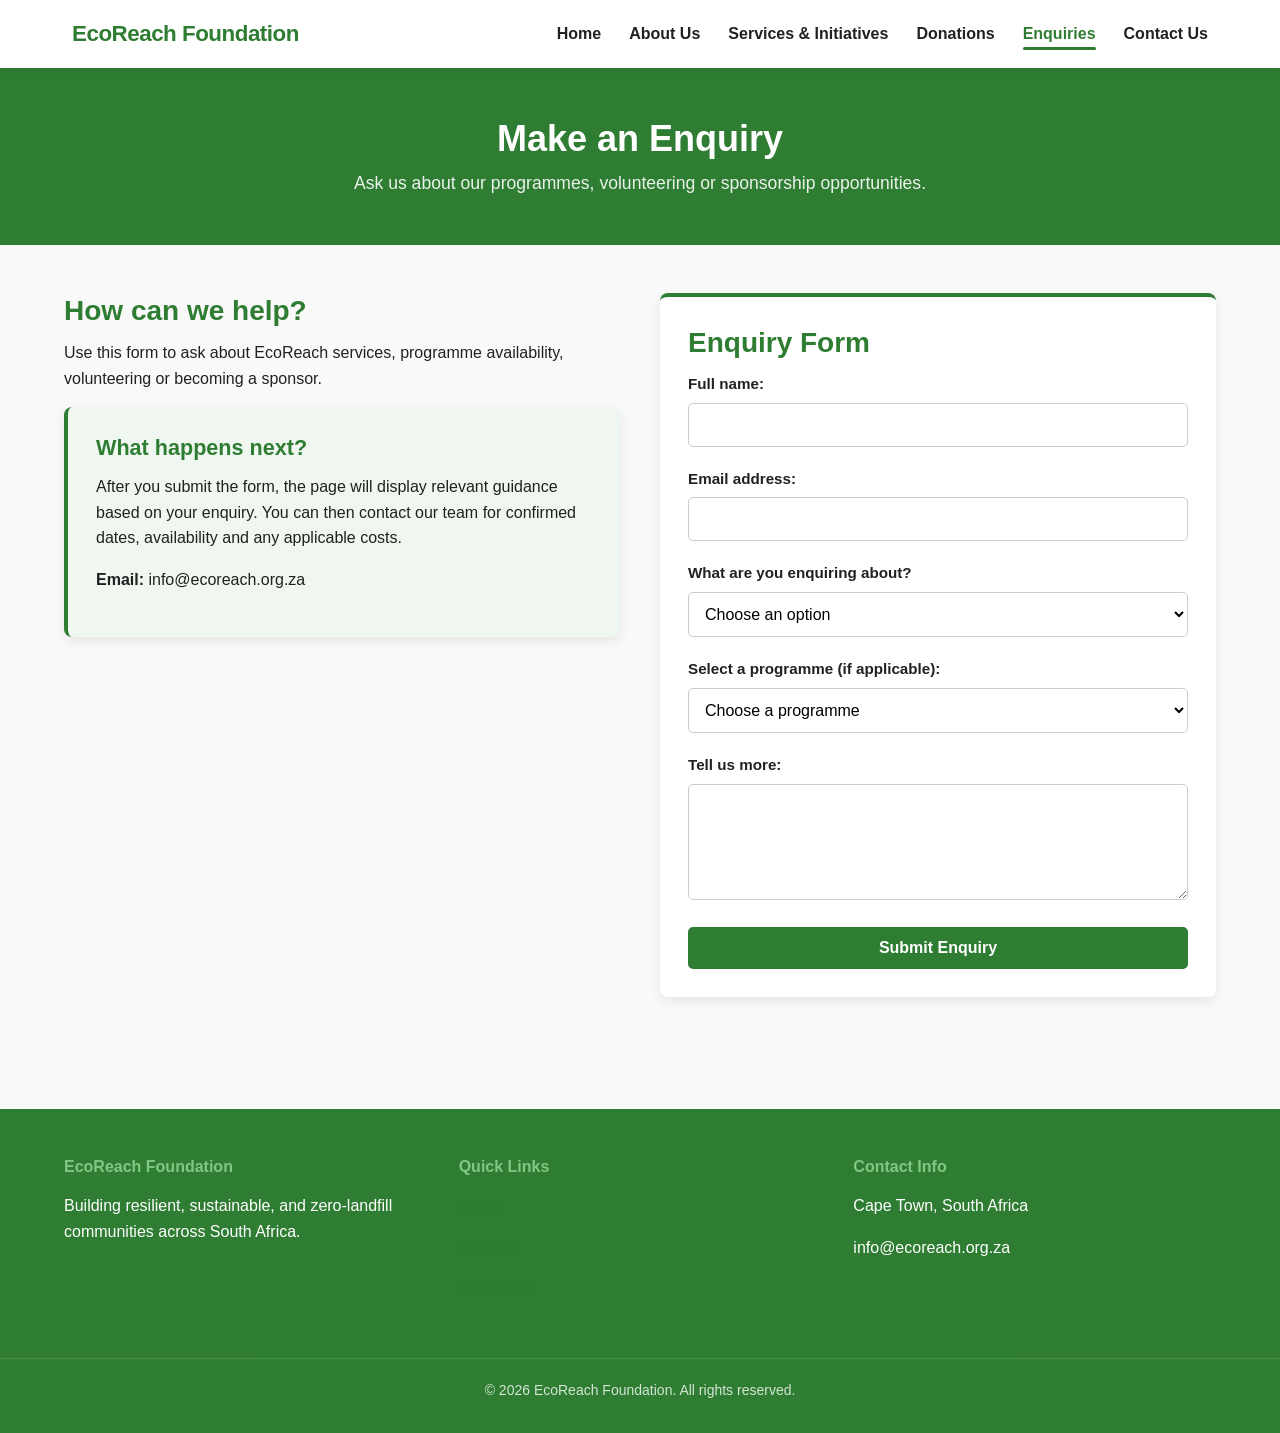
<file: enquiry.html>
<!DOCTYPE html>
<html lang="en">
<head>
    <meta charset="UTF-8">
    <meta name="viewport" content="width=device-width, initial-scale=1.0">
    <title>Make an Enquiry | EcoReach Foundation</title>
    <meta name="description" content="Ask EcoReach Foundation about environmental services, volunteering, sponsorship opportunities, costs and programme availability.">
    <meta name="keywords" content="EcoReach enquiry, volunteer opportunities, sponsorship, environmental services">
    <link rel="stylesheet" href="styles.css">
</head>
<body>
<header><div class="navbar"><div class="logo-container"><span class="brand-title">EcoReach Foundation</span></div>
<nav aria-label="Main navigation"><ul class="nav-links">
<li><a href="index.html">Home</a></li><li><a href="about.html">About Us</a></li><li><a href="services.html">Services & Initiatives</a></li><li><a href="donations.html">Donations</a></li><li><a href="enquiry.html" class="active">Enquiries</a></li><li><a href="contact.html">Contact Us</a></li>
</ul></nav></div></header>
<div class="page-banner"><h1>Make an Enquiry</h1><p>Ask us about our programmes, volunteering or sponsorship opportunities.</p></div>
<main class="container"><section class="grid-2 gap-2">
<div><h2>How can we help?</h2><p>Use this form to ask about EcoReach services, programme availability, volunteering or becoming a sponsor.</p>
<div class="card info-box"><h3>What happens next?</h3><p>After you submit the form, the page will display relevant guidance based on your enquiry. You can then contact our team for confirmed dates, availability and any applicable costs.</p><p><strong>Email:</strong> info@ecoreach.org.za</p></div>
</div>
<div class="card form-card"><h2>Enquiry Form</h2>
<form id="enquiry-form" novalidate>
<div class="form-group"><label for="enquiry-name">Full name:</label><input class="form-control" id="enquiry-name" name="name" type="text" minlength="2" required></div>
<div class="form-group"><label for="enquiry-email">Email address:</label><input class="form-control" id="enquiry-email" name="email" type="email" required></div>
<div class="form-group"><label for="enquiry-kind">What are you enquiring about?</label><select class="form-control" id="enquiry-kind" name="kind" required><option value="">Choose an option</option><option value="service">A service or workshop</option><option value="volunteer">Volunteering</option><option value="sponsor">Sponsorship or partnership</option></select></div>
<div class="form-group"><label for="enquiry-service">Select a programme (if applicable):</label><select class="form-control" id="enquiry-service" name="service"><option value="Not selected">Choose a programme</option><option>Community Recycling Workshops</option><option>Urban Cleanup Operations</option><option>Youth Environmental Education</option><option>Corporate Sustainability Consulting</option></select></div>
<div class="form-group"><label for="enquiry-message">Tell us more:</label><textarea class="form-control" id="enquiry-message" name="message" rows="5" minlength="10" maxlength="800" required></textarea></div>
<button class="btn btn-primary" type="submit" style="width:100%">Submit Enquiry</button>
<p id="enquiry-result" class="form-message" role="status" aria-live="polite" hidden></p>
</form></div></section></main>
<footer><div class="footer-content"><div class="footer-section"><h4>EcoReach Foundation</h4><p>Building resilient, sustainable, and zero-landfill communities across South Africa.</p></div><div class="footer-section"><h4>Quick Links</h4><p><a href="index.html">Home</a></p><p><a href="services.html">Services</a></p><p><a href="donations.html">Donations</a></p></div><div class="footer-section"><h4>Contact Info</h4><p>Cape Town, South Africa</p><p>info@ecoreach.org.za</p></div></div><div class="footer-bottom"><p>&copy; 2026 EcoReach Foundation. All rights reserved.</p></div></footer>
<script src="site.js"></script><script src="enquiry.js"></script>
</body></html>
</file>
<file: styles.css>
/* ==========================================================================
   1. GLOBAL VARIABLES & RESET
   ========================================================================== */
:root {
  --primary-color: #2e7d32;   /* Forest Green */
  --accent-color: #81c784;    /* Sage Green */
  --dark-green: #1b5e20;
  --bg-color: #f9f9f9;        /* Neutral Light Grey */
  --text-color: #212121;      /* Charcoal */
  --white: #ffffff;
  --card-shadow: 0 4px 12px rgba(0, 0, 0, 0.08);
  --transition-speed: 0.3s;
  --font-family: 'Aptos', 'Open Sans', Arial, sans-serif;
}

* {
  margin: 0;
  padding: 0;
  box-sizing: border-box;
}

html {
  scroll-behavior: smooth;
  font-size: 16px;
}

body {
  font-family: var(--font-family);
  background-color: var(--bg-color);
  color: var(--text-color);
  line-height: 1.6;
}

/* ==========================================================================
   2. TYPOGRAPHY & UTILITIES
   ========================================================================== */
h1, h2, h3, h4, h5, h6 {
  color: var(--primary-color);
  font-weight: 700;
  margin-bottom: 0.75rem;
  line-height: 1.25;
}

h1 { font-size: 2.25rem; }
h2 { font-size: 1.75rem; }
h3 { font-size: 1.35rem; }

p {
  margin-bottom: 1rem;
}

a {
  color: var(--primary-color);
  text-decoration: none;
  transition: color var(--transition-speed);
}

a:hover, a:focus {
  color: var(--accent-color);
}

.text-center { text-align: center; }
.align-items-center { align-items: center; }

/* ==========================================================================
   3. NAVIGATION & HEADER
   ========================================================================== */
header {
  position: sticky;
  top: 0;
  z-index: 1000;
  background-color: var(--white);
  box-shadow: 0 2px 8px rgba(0, 0, 0, 0.08);
}

.navbar {
  display: flex;
  justify-content: space-between;
  align-items: center;
  padding: 1rem 2rem;
  max-width: 1200px;
  margin: 0 auto;
}

.logo-container .brand-title {
  font-size: 1.4rem;
  font-weight: 800;
  color: var(--primary-color);
  letter-spacing: -0.5px;
}

.nav-links {
  display: flex;
  list-style: none;
  gap: 1.75rem;
}

.nav-links a {
  font-weight: 600;
  color: var(--text-color);
  padding: 0.5rem 0;
  position: relative;
}

.nav-links a:hover,
.nav-links a.active {
  color: var(--primary-color);
}

.nav-links a.active::after {
  content: '';
  position: absolute;
  bottom: 0;
  left: 0;
  width: 100%;
  height: 3px;
  background-color: var(--primary-color);
  border-radius: 2px;
}

/* ==========================================================================
   4. BANNERS & HERO
   ========================================================================== */
.hero {
  background: linear-gradient(rgba(0, 0, 0, 0.55), rgba(0, 0, 0, 0.55)), 
              url('https://images.unsplash.com/photo-1542601906990-b4d3fb778b09?auto=format&fit=crop&w=1600&q=80') center/cover no-repeat;
  color: var(--white);
  text-align: center;
  padding: 6rem 1.5rem;
}

.hero-content {
  max-width: 800px;
  margin: 0 auto;
}

.hero h1 {
  color: var(--white);
  font-size: 2.75rem;
  margin-bottom: 1rem;
}

.hero p {
  font-size: 1.25rem;
  margin-bottom: 2rem;
}

.hero-buttons {
  display: flex;
  justify-content: center;
  gap: 1rem;
  flex-wrap: wrap;
}

.page-banner {
  background-color: var(--primary-color);
  color: var(--white);
  padding: 3rem 1.5rem;
  text-align: center;
}

.page-banner h1 {
  color: var(--white);
  margin-bottom: 0.5rem;
}

.page-banner p {
  opacity: 0.9;
  font-size: 1.1rem;
  margin-bottom: 0;
}

/* ==========================================================================
   5. LAYOUT CONTAINERS & GRIDS
   ========================================================================== */
.container {
  width: 90%;
  max-width: 1200px;
  margin: 0 auto;
  padding: 3rem 0;
}

.grid-2 {
  display: grid;
  grid-template-columns: repeat(2, 1fr);
  gap: 2rem;
}

.grid-3 {
  display: grid;
  grid-template-columns: repeat(3, 1fr);
  gap: 1.5rem;
}

.gap-2 {
  gap: 2.5rem;
}

/* ==========================================================================
   6. CARDS, IMAGES & BUTTONS
   ========================================================================== */
.card {
  background-color: var(--white);
  border-radius: 8px;
  padding: 1.75rem;
  box-shadow: var(--card-shadow);
  transition: transform var(--transition-speed);
}

.card:hover {
  transform: translateY(-4px);
}

.highlighted-card {
  border-top: 4px solid var(--primary-color);
}

.card-img {
  width: 100%;
  height: 200px;
  object-fit: cover;
  border-radius: 6px;
  margin-bottom: 1rem;
}

.responsive-img {
  width: 100%;
  height: auto;
  border-radius: 8px;
  display: block;
}

.shadow-img {
  box-shadow: var(--card-shadow);
}

.btn {
  display: inline-block;
  padding: 0.75rem 1.75rem;
  font-size: 1rem;
  font-weight: 600;
  border: none;
  border-radius: 5px;
  cursor: pointer;
  text-align: center;
  transition: all var(--transition-speed);
}

.btn-primary {
  background-color: var(--primary-color);
  color: var(--white);
}

.btn-primary:hover {
  background-color: var(--dark-green);
  color: var(--white);
}

.btn-secondary {
  background-color: transparent;
  border: 2px solid var(--white);
  color: var(--white);
}

.btn-secondary:hover {
  background-color: var(--white);
  color: var(--primary-color);
}

.cta-banner {
  background-color: var(--primary-color);
  color: var(--white);
  padding: 3rem;
  border-radius: 8px;
  text-align: center;
}

.cta-banner h2 {
  color: var(--white);
}

/* ==========================================================================
   7. FORMS & LISTS
   ========================================================================== */
.form-card {
  border-top: 4px solid var(--primary-color);
}

.form-group {
  margin-bottom: 1.25rem;
}

.form-group label {
  display: block;
  font-weight: 600;
  margin-bottom: 0.4rem;
  font-size: 0.95rem;
}

.form-control {
  width: 100%;
  padding: 0.75rem;
  font-size: 1rem;
  font-family: inherit;
  border: 1px solid #ccc;
  border-radius: 5px;
  background-color: var(--white);
  transition: border-color var(--transition-speed);
}

.form-control:focus {
  outline: none;
  border-color: var(--primary-color);
  box-shadow: 0 0 0 3px rgba(46, 125, 50, 0.15);
}

.info-box {
  background-color: #f0f7f0;
  border-left: 4px solid var(--primary-color);
}

.styled-list {
  list-style: none;
  padding: 0;
}

.styled-list li {
  padding: 0.5rem 0;
  border-bottom: 1px dashed #ddd;
}

.styled-list li:last-child {
  border-bottom: none;
}

/* ==========================================================================
   8. FOOTER
   ========================================================================== */
footer {
  background-color: var(--primary-color);
  color: var(--white);
  padding: 3rem 0 1rem 0;
  margin-top: 4rem;
}

.footer-content {
  display: grid;
  grid-template-columns: repeat(auto-fit, minmax(220px, 1fr));
  gap: 2rem;
  max-width: 1200px;
  margin: 0 auto;
  padding: 0 1.5rem;
}

.footer-section h4 {
  color: var(--accent-color);
  margin-bottom: 1rem;
}

.footer-bottom {
  text-align: center;
  margin-top: 2.5rem;
  padding-top: 1.25rem;
  border-top: 1px solid rgba(255, 255, 255, 0.15);
  font-size: 0.875rem;
  opacity: 0.8;
}

/* ==========================================================================
   9. RESPONSIVE DESIGN
   ========================================================================== */
@media screen and (max-width: 768px) {
  .navbar {
    flex-direction: column;
    gap: 1rem;
  }

  .nav-links {
    flex-wrap: wrap;
    justify-content: center;
    gap: 1rem;
  }

  .grid-2, .grid-3 {
    grid-template-columns: 1fr;
  }

  .hero h1 {
    font-size: 2rem;
  }

  .hero p {
    font-size: 1rem;
  }

  .cta-banner {
    padding: 2rem 1rem;
  }
}

/* ==========================================================================
   PART 3: INTERACTIVE FEATURES, ACCESSIBILITY AND FORM FEEDBACK
   ========================================================================== */
.field-error { color: #b71c1c; font-size: .9rem; margin-top: .3rem; }
.form-control.invalid { border: 2px solid #b71c1c; }
.form-message { margin-top: 1rem; padding: 1rem; border-radius: 6px; }
.form-message.success { background: #e8f5e9; color: #1b5e20; border: 1px solid #a5d6a7; }
.char-count { text-align: right; color: #555; font-size: .85rem; margin-top: .3rem; }
.gallery-image { cursor: zoom-in; }
.gallery-image:focus { outline: 3px solid var(--primary-color); outline-offset: 3px; }
.lightbox[hidden] { display: none; }
.lightbox { position: fixed; inset: 0; z-index: 2000; display: flex; align-items: center; justify-content: center; padding: 1.5rem; background: rgba(0,0,0,.88); }
.lightbox-panel { position: relative; max-width: 900px; width: 100%; text-align: center; }
.lightbox-panel img { max-width: 100%; max-height: 78vh; object-fit: contain; border-radius: 8px; }
.lightbox-caption { color: #fff; margin-top: .75rem; }
.lightbox-close { position: absolute; top: -2.5rem; right: 0; border: 0; border-radius: 4px; padding: .25rem .7rem; font-size: 2rem; cursor: pointer; background: #fff; color: #222; }
.faq-item { background: #fff; padding: 1rem 1.25rem; margin: .75rem 0; border-radius: 6px; box-shadow: var(--card-shadow); }
.faq-item summary { color: var(--primary-color); font-weight: 700; cursor: pointer; }
.faq-item p { margin: .8rem 0 0; }
@media (prefers-reduced-motion: reduce) { *, *::before, *::after { scroll-behavior: auto !important; transition-duration: .01ms !important; } }
</file>
